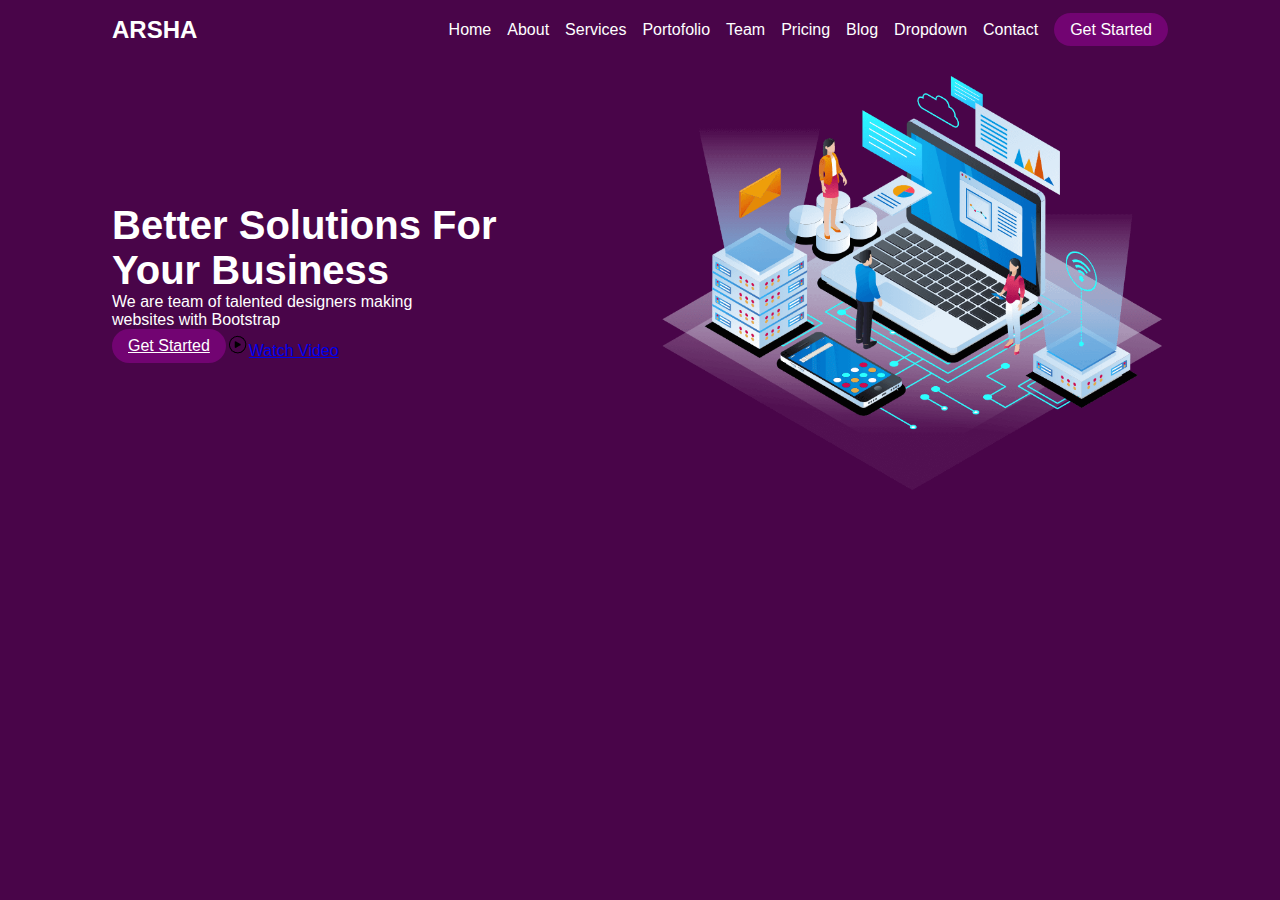
<file: pregunta1/index.html>
<!DOCTYPE html>
<html lang="en">
<head>
    <meta charset="UTF-8">
    <meta name="viewport" content="width=device-width, initial-scale=1.0">
    <title>Document</title>
    <link rel="stylesheet" href="style.css">
    <link href="https://fonts.googleapis.com/css2?family=Roboto:wght@400;700&display=swap" rel="stylesheet">
</head>
<body>
    <header>
        <div class="logo "> ARSHA</div>
        <nav>
            <ul>
                <li><a href="#hero">Home</a></li>
                <li><a href="#about">About</a></li>
                <li><a href="#services">Services</a></li>
                <li><a href="#portofolio">Portofolio</a></li>
                <li><a href="#team">Team</a></li>
                <li><a href="#pricing">Pricing</a></li>
                <li><a href="#blog.html">Blog</a></li>
                <li class="dropdow"><a href="#"><span>Dropdown</span><i class="bi bi-chevron-down toggle-dropdown"></i></a></li>
                <li><a href="#contact">Contact</a></li>
                <li><a class="btn-getstarted" href="#about">Get Started</a></li>
            </ul>
        </nav>
    </header>

    <main class="container">
        <section class="hero">
            <h1>Better Solutions For <br>Your Business</h1>
            <p>We are team of talented designers making <br>websites with Bootstrap</p>
            <div class="link">
                <a href="#about" class="btn-getstarted">Get Started</a>
                <a href="https://www.youtube.com/watch?v=Y7f98aduVJ8" ><img src="icon/play-circle.png" alt=""><span>Watch Video</span></a>
                
            </div>
        </section>
        <section class="hero-img" >
            <img src="img/hero-img.png" alt="">
        </section>
    </main> 
</body>
</html>
</file>
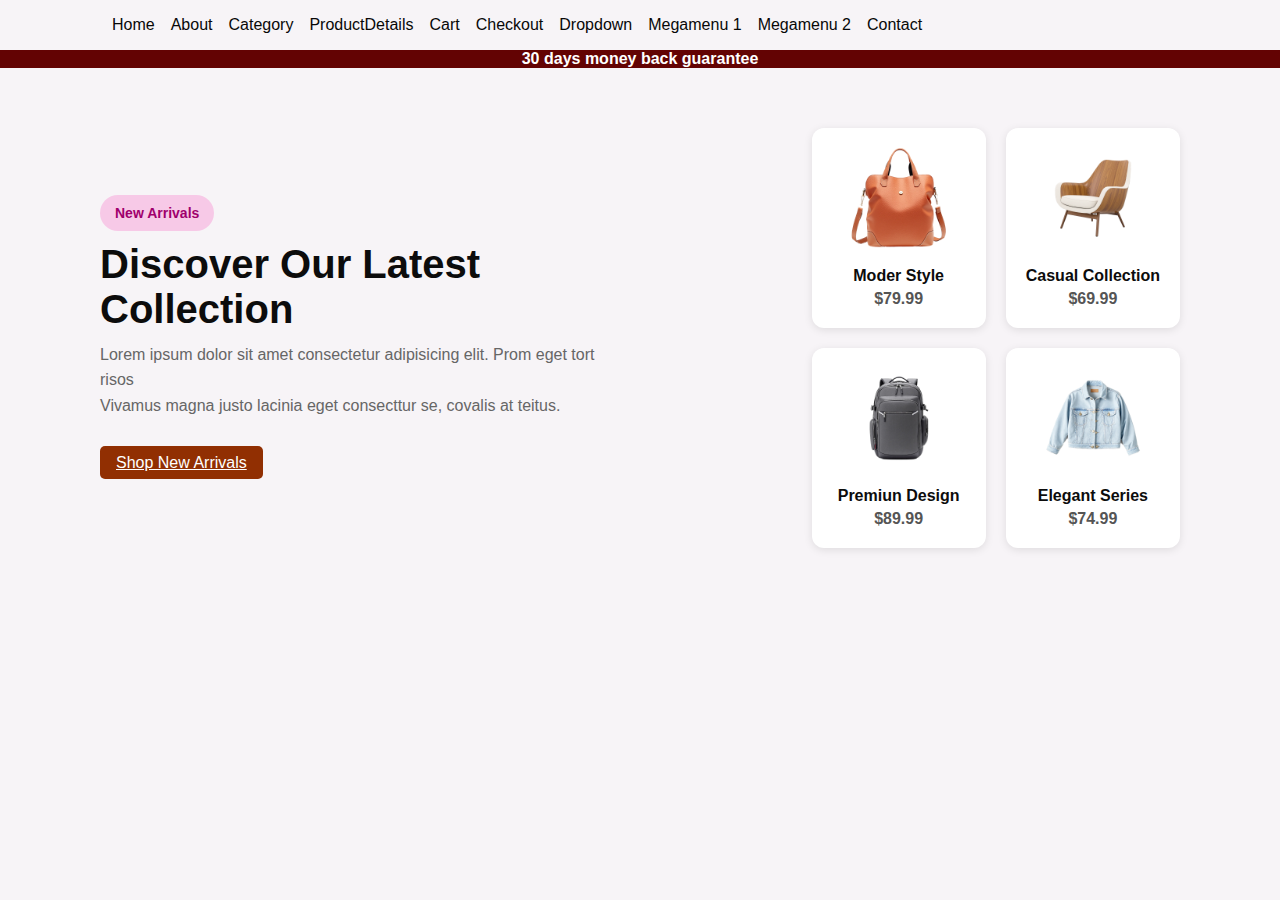
<file: pregunta2/index.html>
<!DOCTYPE html>
<html lang="en">
<head>
    <meta charset="UTF-8">
    <meta name="viewport" content="width=device-width, initial-scale=1.0">
    <title>Document</title>
    <link rel="stylesheet" href="style.css">
    <link href="https://fonts.googleapis.com/css2?family=Roboto:wght@400;700&display=swap" rel="stylesheet">
</head>
<body>
    <header>
        <nav>
            <ul>
                <li><a href="#hero">Home</a></li>
                <li><a href="#about">About</a></li>
                <li><a href="#services">Category</a></li>
                <li><a href="#portofolio">ProductDetails</a></li>
                <li><a href="#team">Cart</a></li>
                <li><a href="#pricing">Checkout</a></li>
                <li><a href="#blog.html">Dropdown</a></li>
                <li><a href="#blog.html">Megamenu 1</a></li>
                <li><a href="#blog.html">Megamenu 2</a></li>
                <li><a href="#contact">Contact</a></li>
            </ul>
        </nav>
    </header>
    <div class="sub-titulo">
        <h4>30 days money back guarantee</h4>
    </div>
    
    <main class="container">
        <section class="hero">
            <span>New Arrivals</span>
            <h1>Discover Our Latest <br>Collection</h1>
            <p>Lorem ipsum dolor sit amet consectetur adipisicing elit. Prom eget tort risos <br> Vivamus magna justo lacinia eget consecttur se, covalis at teitus.</p><br><br>
            <a href="#about" class="btn-getstarted">Shop New Arrivals</a>  
            
        </section>   
        <div class="products">
            <div class="card">
                <img src= "img/product-1.webp" alt="">
                <h4>Moder Style</h4>
                <p>$79.99</p>
            </div>
            <div class="card">
                <img src="img/product-2.webp" alt="">
                <h4>Casual Collection</h4>
                <p>$69.99</p>
            </div>
            <div class="card">
                <img src="img/product-6.webp" alt="">
                <h4>Premiun Design</h4>
                <p>$89.99</p>
            </div>
            <div class="card">
                <img src="img/product-7.webp" alt="">
                <h4>Elegant Series</h4>
                <p>$74.99</p>
            </div>
        </div>
        
    </main> 
</body>
</html>
</file>
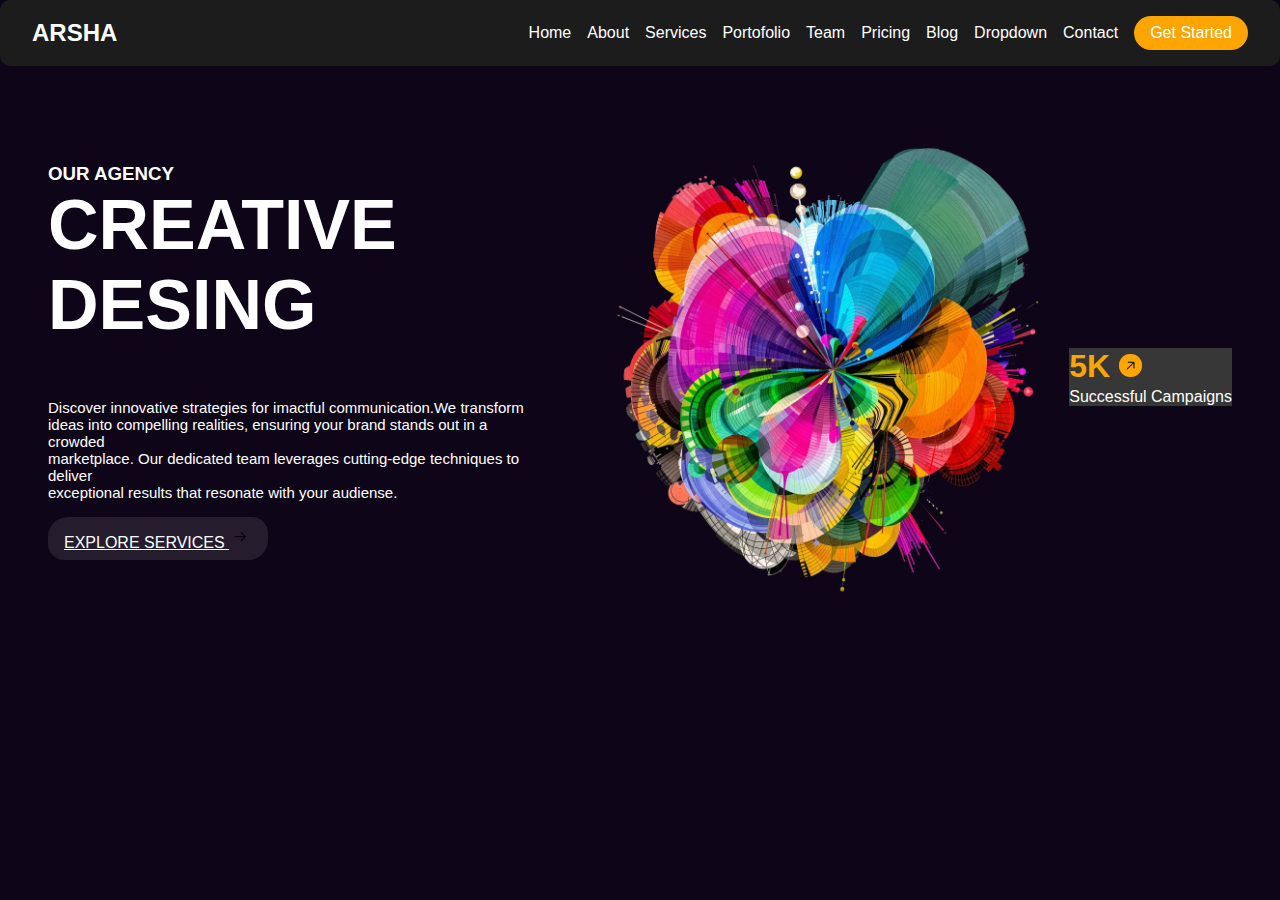
<file: pregunta3/index.html>
<html lang="en">
<head>
    <meta charset="UTF-8">
    <meta name="viewport" content="width=device-width, initial-scale=1.0">
    <title>Document</title>
    <link rel="stylesheet" href="style.css">
    <link href="https://fonts.googleapis.com/css2?family=Roboto:wght@400;700&display=swap" rel="stylesheet">
</head>
<body>
    <header>
        <div class="logo "> ARSHA</div>
        <nav>
            <ul>
                <li><a href="#hero">Home</a></li>
                <li><a href="#about">About</a></li>
                <li><a href="#services">Services</a></li>
                <li><a href="#portofolio">Portofolio</a></li>
                <li><a href="#team">Team</a></li>
                <li><a href="#pricing">Pricing</a></li>
                <li><a href="#blog.html">Blog</a></li>
                <li class="dropdow"><a href="#"><span>Dropdown</span><i class="bi bi-chevron-down toggle-dropdown"></i></a></li>
                <li><a href="#contact">Contact</a></li>
                
            </ul>
                <a class="btn-getstarted" href="#about">Get Started</a>
        </nav>
    </header>

    <main class="container">
        <section class="hero">
            <h3>OUR AGENCY</h3>
            <h1>CREATIVE<br>DESING</h1><br><br><br>
            <p>Discover innovative strategies for imactful communication.We transform<br> ideas into compelling realities, ensuring your brand stands out in a crowded<br> 
                marketplace. Our dedicated team leverages cutting-edge techniques to deliver <br> exceptional results that resonate with your audiense.</p>
            <div class="link">
                <a href="#about" class="btn">EXPLORE SERVICES <img src="icon/arrow-right-stroke.png" alt="arrow icon"></a>
            </div>
        </section>
        <section class="hero-img" >
            <img src="img/abstract-1.webp" alt="Abstract Art">
        </section>
        <div class="stats">
            <div class="stat">
                <h1>5K <img src="icon/arrow-up-right-stroke.png" alt=""></h1>
                <p>Successful Campaigns</p>
        
            </div>
        </div>

    </main> 
</body>
</html>
</file>
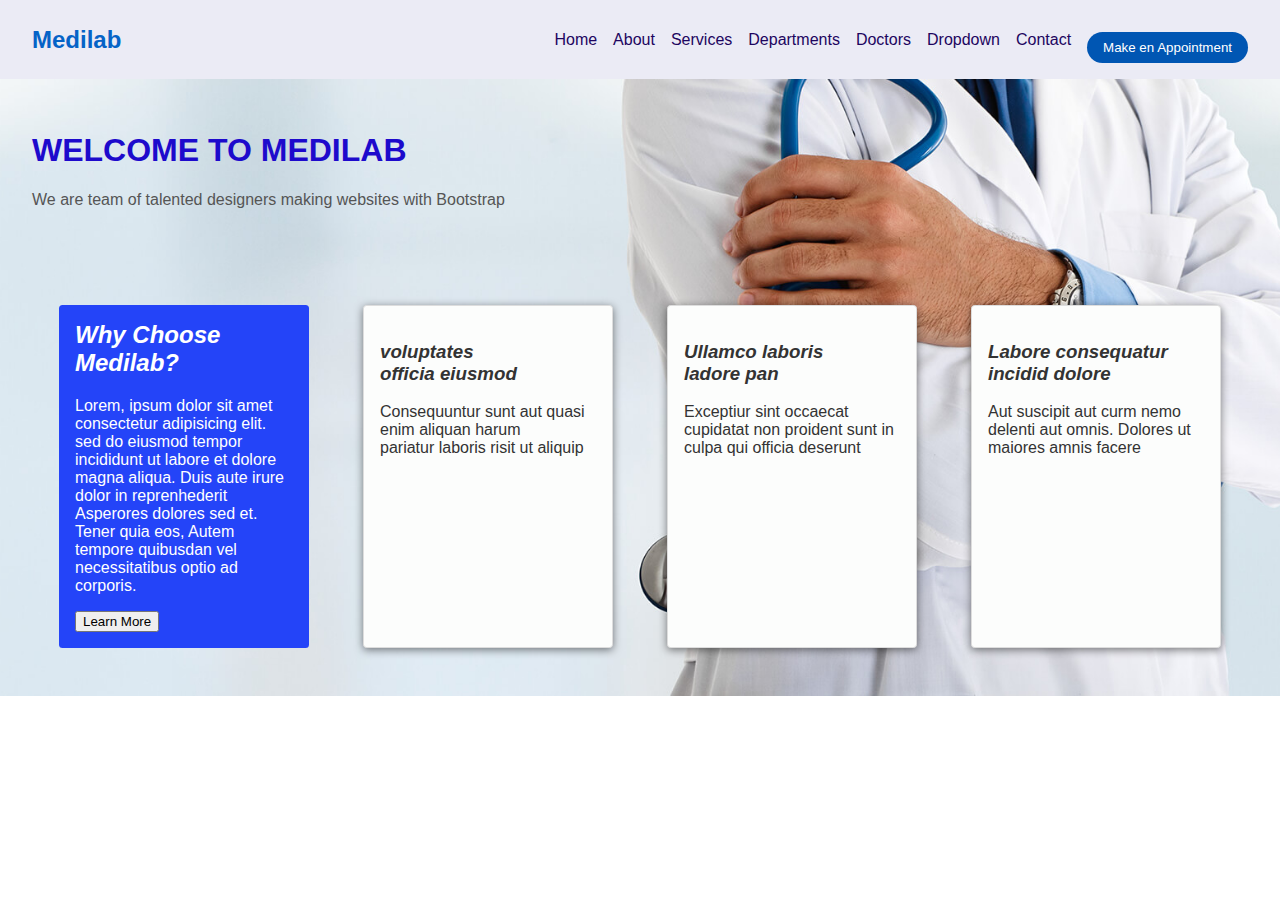
<file: pregunta5/index.html>
<!DOCTYPE html>
<html lang="en">
<head>
    <meta charset="UTF-8">
    <meta name="viewport" content="width=device-width, initial-scale=1.0">
    <title>Document</title>
    <link rel="stylesheet" href="style.css">
    <link href="https://fonts.googleapis.com/css2?family=Roboto:wght@400;700&display=swap" rel="stylesheet">
</head>
<body>
    <header>
        <div class="logo">Medilab</div>
        <nav>
            <ul>
                <li><a href="#hero">Home</a></li>
                <li><a href="#about">About</a></li>
                <li><a href="#services">Services</a></li>
                <li><a href="#portofolio">Departments</a></li>
                <li><a href="#team">Doctors</a></li>
                <li><a href="#pricing">Dropdown</a></li>
                <li><a href="#contact">Contact</a></li>
                <li><a class="btn-getstarted" href="#about"><button class="learn"> Make en Appointment</button></a></li>
            </ul>
        </nav>
    </header>
    <section class="container">
        <div class="hero">
            <h1>WELCOME TO MEDILAB</h1>
            <p>We are team of talented designers making websites with Bootstrap</p>
        </div>
    </section>
    <section class="container1">
        <div class="uno card">
            <h2><i class="fas fa-file-alt">Why Choose Medilab?</i></h2>
            <p>Lorem, ipsum dolor sit amet consectetur adipisicing elit. sed do eiusmod tempor incididunt ut labore et dolore magna aliqua. Duis aute irure dolor in reprenhederit Asperores dolores sed et. Tener quia eos, Autem tempore quibusdan vel necessitatibus optio ad corporis. </p>
            <a href="#"><button class="learn-btn">Learn More</button></a>  
        </div>
        <div class="uno blue">
            <h3><i class="fas fa-file-alt">voluptates<br> officia eiusmod</i></h3>
            <p>Consequuntur sunt aut quasi<br>enim aliquan harum<br>pariatur laboris risit ut aliquip</p>
        </div>
        <div class="uno blue">
            <h3><i class="fas fa-file-alt">Ullamco laboris <br> ladore pan</i></h3>
            <p>Exceptiur sint occaecat <br> cupidatat non proident sunt in <br> culpa qui officia deserunt</p>
        </div>
        <div class="uno blue">
            <h3><i class="fas fa-file-alt">Labore consequatur<br> incidid dolore</i></h3>
            <p>Aut suscipit aut curm nemo <br> delenti aut omnis. Dolores ut<br> maiores amnis facere</p>
        </div>

    </section>
</body>
</html>
</file>
<file: pregunta1/style.css>
*{
    box-sizing: border-box;
    margin: 0;
    padding: 0;
}
body {
    font-family: Arial, Helvetica, sans-serif;
    background-color: #490549;
    
}
header{
    padding: 1rem 7rem;
    color: white;
    display: flex;
    justify-content: space-between;
    align-items:center;
    

}
.logo{
    font-size: 1.5rem;
    font-weight: bold;

}
nav ul{
    list-style: none;
    display: flex;
    gap: 1rem;
}
nav a {
    text-decoration: none;
    color: white;
    font-weight: 500;
    transition: color 0.3s ease;
}

nav a:hover {
    color: #8d046f;
}
.btn-getstarted{
    background-color: rgb(114, 4, 114);
    color: white;
    padding: 0.5rem 1rem; 
    border-radius: 20px;
}
.container{
    color: white;
    display: flex;
    justify-content: space-between;
    align-items: center;
    padding: 1rem 7rem ;
   

}
.hero{
    flex: 1;
    padding-right: 2rem;
}
.hero h1{
    font-size: 40px;
}

.hero-img{
    flex: 1;
    display: flex;
    justify-content: center;
}
.hero-img img {
    width: 100%;
    max-width: 500px;
    height: auto;
}
.link{
    /* margin-top: 1rem; */
    display: flex;
    /* gap: rem; */
    align-items: center;
} 
.watch-video{
    display: flex;
    align-items: center;
    text-decoration: none; 
    font-weight: bold;
    color: #dbdbe7;
    gap: 0.5rem; 
}
.watch-video img{
    width: 24px;
    height: 24px;
}
</file>
<file: pregunta2/style.css>
*{
    box-sizing: border-box;
    margin: 0;
    padding: 0;
}
body {
    font-family: Arial, Helvetica, sans-serif;
    background-color: #f7f4f7;
    
}
header{
    padding: 1rem 7rem;
    color: black;
    display: flex;
    justify-content: space-between;
    align-items:center;
    

}
.sub-titulo h4{
    background-color: rgb(99, 3, 3);
    color: white;
    text-align: center;
}
.logo{
    font-size: 1.5rem;
    font-weight: bold;

}
nav ul{
    list-style: none;
    display: flex;
    gap: 1rem;
}
nav a {
    text-decoration: none;
    color: rgb(8, 8, 8);
    font-weight: 500;
    transition: color 0.3s ease;
}

nav a:hover {
    color: #8d046f;
}
.btn-getstarted{
    background-color: rgb(145, 47, 2);
    color: white;
    padding: 0.5rem 1rem; 
    border-radius: 5px;
}
.container{
    color: rgb(12, 12, 12);
    display: flex;
    justify-content: space-between;
    align-items: center;
    padding: 60px 100px;
    gap: 50px;
}
.hero{
    max-width: 500px;
}
.hero span{
    background-color: rgb(247, 201, 231);
    color: #a0006d;
    padding: 10px 15px;
    border-radius: 20px;
    font-size: 14px;
    font-weight: bold
}
.hero h1{
    font-size: 40px;
    margin: 20px 0 10px;

}
.hero h1 .highlight{
    color:#8d046f;
}
.hero p{
    font-size: 16px;
    line-height: 1.6;
    color:#666;
}
.hero button{
    margin-top: 20px;
    padding: 12px 25px;
    background-color: #a0006d;
    color: white;
    border: none;
    border-radius:25px;
    font-weight: bold;
    cursor:pointer;
}
.products{
    display: grid;
    grid-template-columns: repeat(2,1fr);
    gap: 20px;
    max-width: 500px;

}
.card{
    text-align:center;
    padding: 20px;
    border-radius: 12px;
    box-shadow: 0 2px 8px rgba(0,0,0,0.1);
    background-color: white;
    gap: 100px;

}
.card img{
    width:100px;
    height: 100px;
    object-fit: contain;

}
.card h4{
    margin: 15px 0 5px ;
}
.card p{
    font-weight: bold;
    color:#555;
}
</file>
<file: pregunta3/style.css>
*{
    box-sizing: border-box;
    margin: 0;
    padding: 0;
}
body {
    font-family: Arial, Helvetica, sans-serif;
    background-color: #0e0618;
    
}
header{
    padding: 1rem 2rem;
    color: white;
    display: flex;
    justify-content: space-between;
    align-items:center;
    background-color: #1c1c1d;
    border-radius: 10px;

}
.logo{

    font-size: 1.5rem;
    font-weight: bold;

}
nav {
    display: flex;
    align-items: center;
    gap: 1rem;
}
nav ul{
    list-style: none;
    display: flex;
    gap: 1rem;
}
nav a {
    text-decoration: none;
    color: white;
    font-weight: 500;
    transition: color 0.3s ease;
}

nav a:hover {
    color: orange;
}
.btn-getstarted{
    background-color: orange;
    color: white;
    padding: 0.5rem 1rem;
    border-radius: 20px;
}
.btn{
    background-color: #251d2e;
    color: white;
    padding: 0.5rem 1rem;
    border-radius: 20px 1rem;
}
.container{
    color: white;
    display: flex;
    justify-content: space-between;
    align-items: center;
    padding: 3rem;


}
.hero{
    flex: 1;
    padding-right: 2rem;

}
.hero h1{
    font-size: 70px;
}
.hero p{
    font-size: 15px;
}

.hero-img{
    flex: 1;
    display: flex;
    justify-content: center;
}
.hero-img img {
    width: 100%;
    max-width: 500px;
    height: auto;
}
.link{
    margin-top: 1rem;
    display: flex;
    gap: 1rem;
    align-items: center;

}

.stats{
    background-color: rgb(56, 55, 55);
    display: flex;
    gap: 2rem;
    margin-top: 2rem;
}
.stat h1{
    font-size:2.rem ;
    color: orange;
    margin-bottom: 0.2rem;
    font-weight: 700;

}
.stat h2{
    font-size:1rem ;
}
.stat img{
    background-color: orange;
    border-radius: 11px;
}
</file>
<file: pregunta5/style.css>
body {
    background-image: url(img/hero-bg.jpg);
    background-size: cover;
    background-repeat: no-repeat;
    background-position: center;
    font-family: Arial, Helvetica, sans-serif;
    background-color: white;
    margin: 0;
}
header{
    
    background-color: rgb(235, 235, 245);
    padding: 1rem 2rem;
    color: rgb(15, 15, 15);
    display: flex;
    justify-content: space-between;
    align-items:center;
}
.logo{
    font-size: 1.5rem;
    font-weight: bold;
    color: #0563c7;

}
nav ul{
    list-style: none;
    display: flex;
    gap: 1rem;
    margin:0;
    padding: 0;
    align-items: center;
}
nav a {
    text-decoration: none;
    color: rgb(29, 5, 95);
    font-weight: 500;
    transition: color 0.3s ease;
}

nav a:hover {
    color: #2608aa;
}
.btn-getstarted button{
    background-color: #0056b3;
    border: none;
    padding: 0.5rem 1rem;
    color: white;
    border-radius: 20px;
    cursor: pointer;
    transition: background-color 0.3s ease;
}
.btg-getstarted button:hover{
    background-color: red;
}
.container{
    text-align: center;
    padding: 2rem;
    
    max-width: 800px;
}
.hero{
    font-size: 2rem;
    color:#2c4964;
    
}
.hero h1{
    text-align:left;
    font-size: 2rem;
    color: rgb(29, 10, 204);
}
.hero p{
    text-align: left;
    font-size: 1rem;
    color: #555;
}
.container1 {
    display: flex;
    flex-direction: row;
    justify-content: space-around;
    flex-wrap:wrap;
    padding: 2rem;

}
.uno{
    width: 250px;
    margin: 1rem;
    padding: 1rem;
    box-sizing: border-box;
    border-radius: 3.5px;
}
.card {
    background-color: rgb(36, 68, 248);
    color: white;
}
.card h2{
    margin-top: 0;
}
.learn{
    background-color: rgb(26, 4, 85);
    border: none;
    padding: 0.5rem 1rem;
    margin-top: 1rem;
    color: white; 
    border-radius: 20px;
    cursor: pointer;
}
.blue{
    background-color: #fcfdfc;
    border: 1px solid #ddd;
    color: #333;
    box-shadow: 0 2px 8px rgba(0,0,0,0.5);
}
</file>
